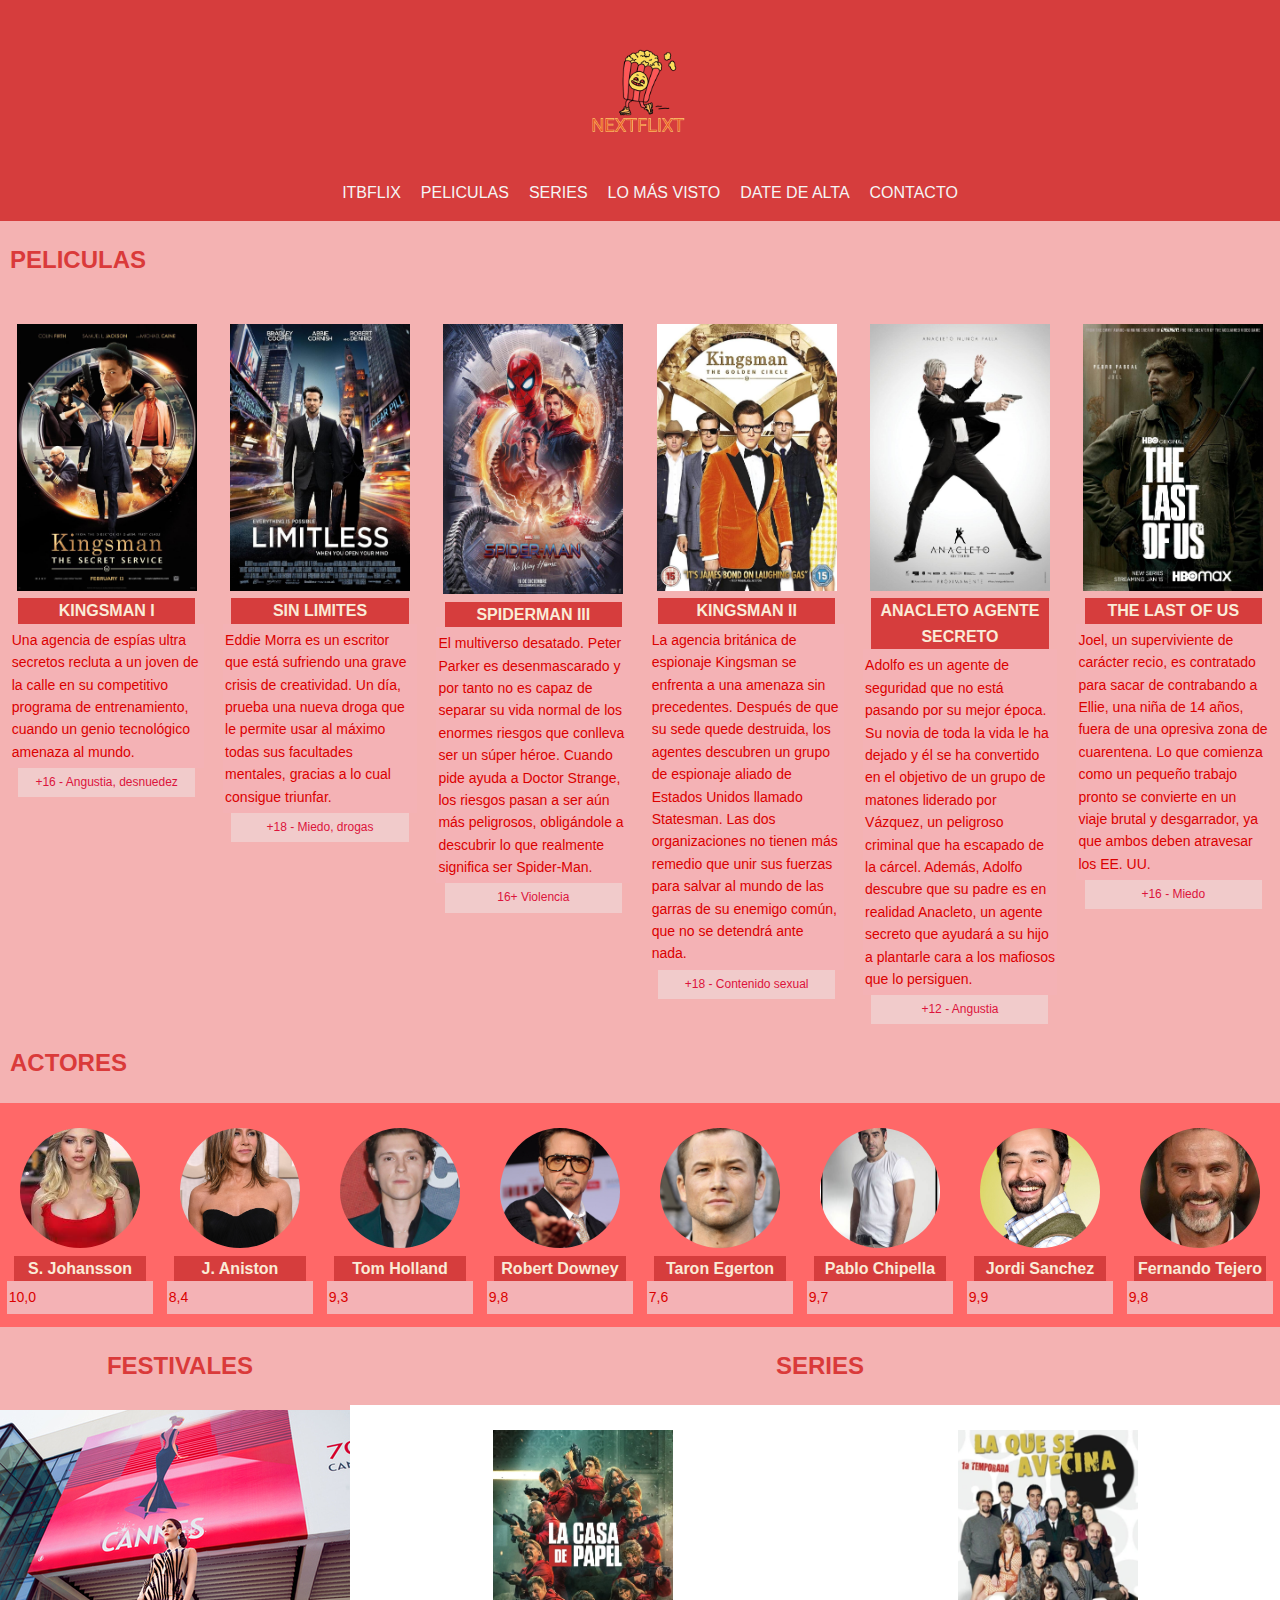
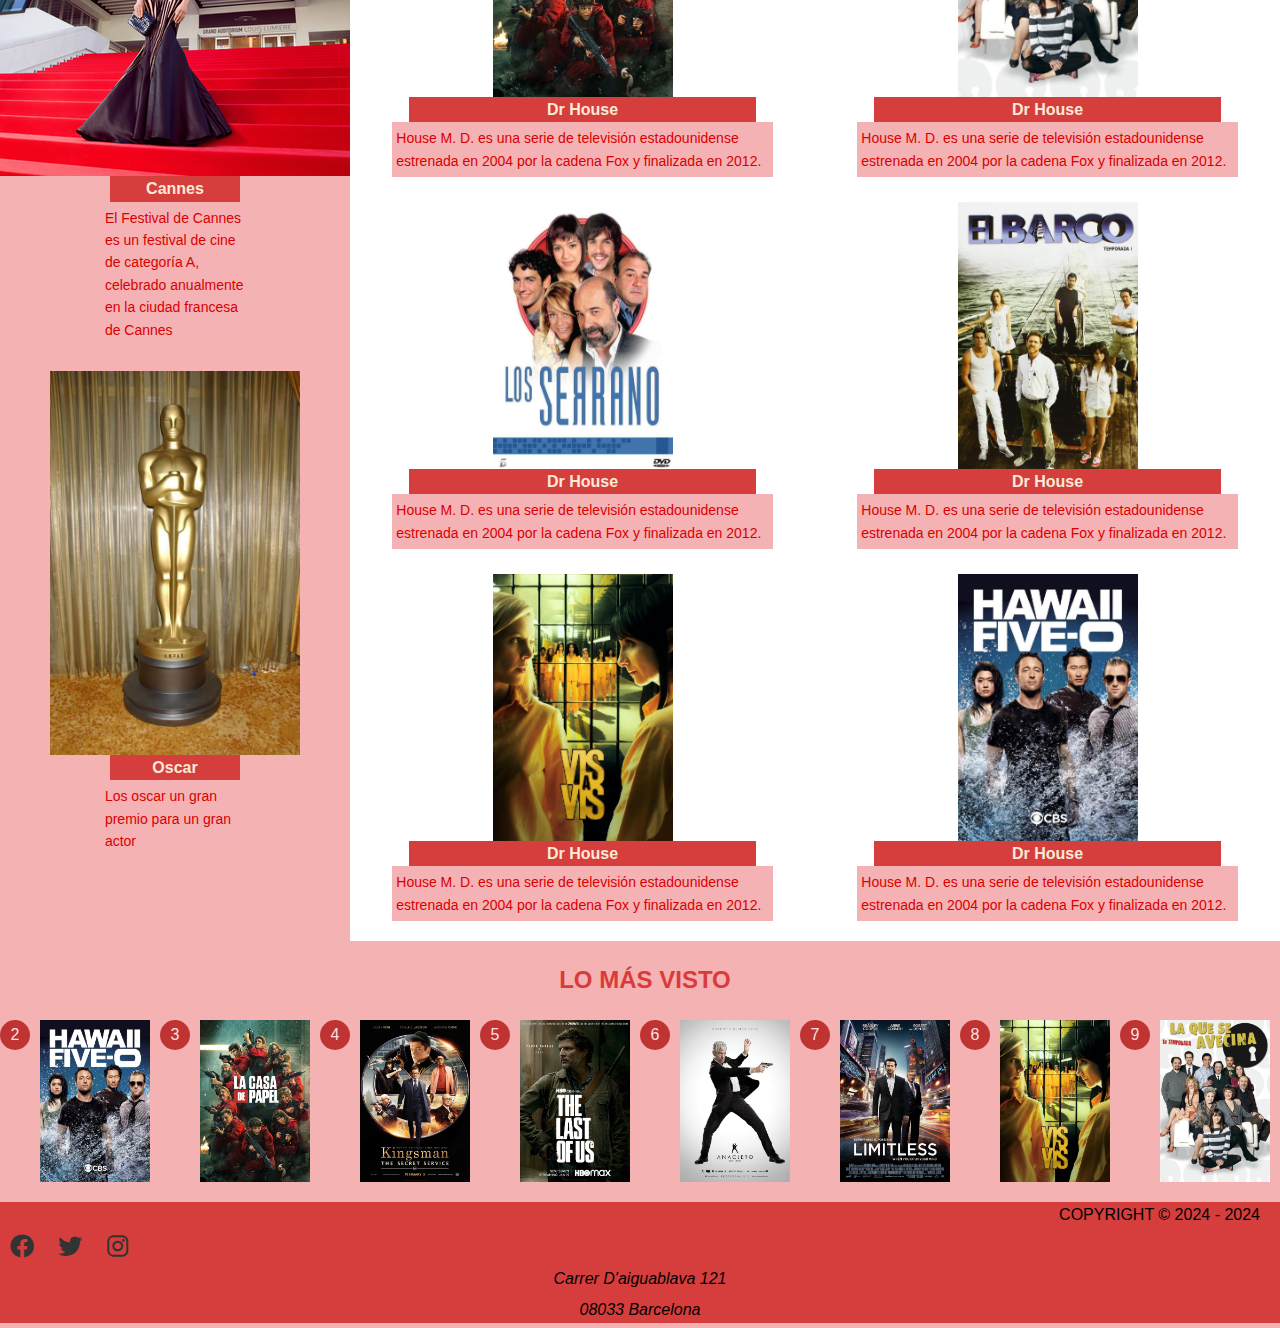
<file: index.html>
<!DOCTYPE html>
<html lang="en">

<head>
    <meta charset="UTF-8">
    <meta name="viewport" content="width=device-width, initial-scale=1.0">
    <link rel="icon" type="Imagenes/png" href="/res/logos/logo.png">
    <title> Web ITBFlix </title>
    <meta name="author" content="Iago Martinez">
    <meta name="description" content="Información acerca de peliculas, series, actores y lo mejor del cine">
    <link rel="stylesheet" href="index.css">
    <link rel="stylesheet" href="cabezera.css">
    <link rel="stylesheet" href="footer.css">
    <link href="https://cdnjs.cloudflare.com/ajax/libs/font-awesome/6.0.0/css/all.min.css" rel="stylesheet">


</head>

<body>
    <header>
        <img src="res/logos/logo.png" alt="Logo" , width="180px" , height="180px">

        <nav>
            <ul>
                <li><a href="más adelante lo relleno">ITBFLIX</a></li>
                <li><a href="#peliculas">PELICULAS</a></li>
                <li><a href="series.html">SERIES</a></li>
                <li><a href="#LOMASVISTO">LO MÁS VISTO</a></li>
                <li><a href="contacto.html">DATE DE ALTA</a></li>
                <li><a href="contacto.html">CONTACTO</a></li>
            </ul>
        </nav>
    </header>

    <main>
        <section>
            <h2 id="peliculas">PELICULAS</h2>
            <div>
                <article>
                    <a href="dedicada.html"><img src="res/logos/movie-1.jpg" width="180"></a>
                    <h4>KINGSMAN I</h4>
                    <p>Una agencia de espías ultra secretos recluta a un joven de la calle en su competitivo programa de
                        entrenamiento, cuando un genio tecnológico amenaza al mundo.</p>
                    <p class="pegi">+16 - Angustia, desnuedez</p>

                </article>

                <article>
                    <a href="dedicada.html"><img src="res/logos/movie-4.jpg" width="180"><a href="d"></a></a>
                    <h4>SIN LIMITES</h4>
                    <p>Eddie Morra es un escritor que está sufriendo una grave crisis de creatividad. Un día, prueba una
                        nueva droga que le permite usar al máximo todas sus facultades mentales, gracias a lo cual
                        consigue triunfar.</p>
                    <p class="pegi">+18 - Miedo, drogas</p>
                </article>
                <article>
                    <a href="dedicada.html"><img src="res/logos/movie2-2.jpg" width="180"></a>
                    <h4>SPIDERMAN III</h4>
                    <p>El multiverso desatado. Peter Parker es desenmascarado y por tanto no es capaz de separar su vida
                        normal de los enormes riesgos que conlleva ser un súper héroe. Cuando pide ayuda a Doctor
                        Strange, los riesgos pasan a ser aún más peligrosos, obligándole a descubrir lo que realmente
                        significa ser Spider-Man.</p>
                    <p class="pegi">16+ Violencia</p>
                </article>
                <article>
                    <a href="dedicada.html"><img src="res/logos/movie-3.jpg" width="180"></a>
                    <h4>KINGSMAN II</h4>
                    <p>La agencia británica de espionaje Kingsman se enfrenta a una amenaza sin precedentes. Después de
                        que su sede quede destruida, los agentes descubren un grupo de espionaje aliado de Estados
                        Unidos llamado Statesman. Las dos organizaciones no tienen más remedio que unir sus fuerzas para
                        salvar al mundo de las garras de su enemigo común, que no se detendrá ante nada.</p>
                    <p class="pegi"> +18 - Contenido sexual</p>
                </article>
                <article>
                    <a href="dedicada.html"><img src="res/logos/movie-5.jpg" width="180"></a>
                    <h4>ANACLETO AGENTE SECRETO</h4>
                    <p>Adolfo es un agente de seguridad que no está pasando por su mejor época. Su novia de toda la vida
                        le ha dejado y él se ha convertido en el objetivo de un grupo de matones liderado por Vázquez,
                        un peligroso criminal que ha escapado de la cárcel. Además, Adolfo descubre que su padre es en
                        realidad Anacleto, un agente secreto que ayudará a su hijo a plantarle cara a los mafiosos que
                        lo persiguen.
                    </p>
                    <p class="pegi">+12 - Angustia</p>
                </article>
                <article>
                    <a href="dedicada.html"><img src="res/logos/movie-7.jpg" width="180"></a>
                    <h4>THE LAST OF US</h4>
                    <p>Joel, un superviviente de carácter recio, es contratado para sacar de contrabando a Ellie, una
                        niña de 14 años, fuera de una opresiva zona de cuarentena. Lo que comienza como un pequeño
                        trabajo pronto se convierte en un viaje brutal y desgarrador, ya que ambos deben atravesar los
                        EE. UU.</p>
                    <p class="pegi"> +16 - Miedo</p>
                </article>
        </section>
        </div>

        <section>
            <h2>ACTORES</h2>
            <div class="actores">
                <article>
                    <img src="res/logos/actor-1.jpeg">
                    <h4>S. Johansson</h4>
                    <p>10,0</p>
                </article>
                <article>
                    <a href="https://es.javascript.info/css-animations"></a>
                    <img src="res/logos/actor-2.jpg">
                    <h4>J. Aniston</h4>
                    <p>8,4</p>
                </article>
                <article>
                    <img src="res/logos/actor-3.jpg">
                    <h4>Tom Holland</h4>
                    <p>9,3</p>
                </article>
                <article>
                    <img src="res/logos/actor-4.jpg">
                    <h4>Robert Downey </h4>
                    <p>9,8</p>
                </article>
                <article>
                    <img src="res/logos/actor-5.jpg">
                    <h4>Taron Egerton</h4>
                    <p>7,6</p>
                </article>
                <article>
                    <img src="res/logos/actor-6.jpg">
                    <h4>Pablo Chipella</h4>
                    <p>9,7</p>
                </article>
                <article>
                    <img src="res/logos/actor-7.jpg">
                    <h4>Jordi Sanchez</h4>
                    <p>9,9</p>
                </article>
                <article>
                    <img src="res/logos/actor-8.jpg">
                    <h4>Fernando Tejero</h4>
                    <p>9,8</p>
                </article>
            </div>
        </section>
        <div class="container-series-festivales">
            <section class="festivales">
                <h2 class="tituloFestivales">FESTIVALES</h2>
                <article>
                    <img class="imagen-cannes" src="res/logos/cannes-4.jpg">
                    <h4>Cannes</h4>
                    <p>El Festival de Cannes es un festival de cine de categoría A, celebrado anualmente en la ciudad
                        francesa
                        de Cannes</p>
                </article>
                <article>
                    <img src="res/logos/losOscar.jpg" width="250">
                    <h4>Oscar</h4>
                    <p>Los oscar un gran premio para un gran actor</p>
                </article>
            </section>
            <div>
            <section>
                <h2 class="tituloSeries", id="SERIES">SERIES</h2>
                <div class="container-series">
                    <article>
                        <img src="res/logos/serie1.jpg" alt="La casa de papel" width="180">
                        <h4>Dr House</h4>
                        <p>House M. D. es una serie de televisión estadounidense estrenada en 2004 por la cadena Fox y
                            finalizada en
                            2012.</p>
                    </article>
                    <article>
                        <img src="res/logos/serie2.jpg" alt="La que se avecina" , width="180">
                        <h4>Dr House</h4>
                        <p>House M. D. es una serie de televisión estadounidense estrenada en 2004 por la cadena Fox y
                            finalizada en
                            2012.</p>
                    </article>
                    <article>
                        <img src="res/logos/serie3.jpg" alt="Los serrano" width="180">
                        <h4>Dr House</h4>
                        <p>House M. D. es una serie de televisión estadounidense estrenada en 2004 por la cadena Fox y
                            finalizada en
                            2012.</p>
                    </article>
                    <article>
                        <img src="res/logos/serie4.jpg" alt="El barco" width="180">
                        <h4>Dr House</h4>
                        <p>House M. D. es una serie de televisión estadounidense estrenada en 2004 por la cadena Fox y
                            finalizada en
                            2012.</p>
                    </article>
                    <article>
                        <img src="res/logos/serie5.jpg" alt="vis a vis" width="180">
                        <h4>Dr House</h4>
                        <p>House M. D. es una serie de televisión estadounidense estrenada en 2004 por la cadena Fox y
                            finalizada en
                            2012.</p>
                    </article>
                    <article>
                        <img src="res/logos/serie6.jpg" alt="Hawai 5-0" width="180">
                        <h4>Dr House</h4>
                        <p>House M. D. es una serie de televisión estadounidense estrenada en 2004 por la cadena Fox y
                            finalizada en
                            2012.</p>
                    </article>
                </div>
            </section>
            </div>
        </div>

        <section class="loMasVisto">
            <h2 id="LOMASVISTO">LO MÁS VISTO</h2>
            <div class="container-loMasVisto">
                <p class="posicion">1</p>
                <img src="res/logos/movie-3.jpg" alt="1" width="110">
                <span class="posicion">2</span>
                <img src="res/logos/serie6.jpg" alt="2" width="110">
                <span class="posicion">3</span>
                <img src="res/logos/serie1.jpg" alt="3" width="110">
                <span class="posicion">4</span>
                <img src="res/logos/movie-1.jpg" alt="1" width="110">
                <span class="posicion">5</span>
                <img src="res/logos/movie-7.jpg" alt="1" width="110">
                <span class="posicion">6</span>
                <img src="res/logos/movie-5.jpg" alt="1" width="110">
                <span class="posicion">7</span>
                <img src="res/logos/movie-4.jpg" alt="1" width="110">
                <span class="posicion">8</span>
                <img src="res/logos/serie5.jpg" alt="1" width="110">
                <span class="posicion">9</span>
                <img src="res/logos/serie2.jpg" alt="1" width="110">
                <span class="posicion">10</span>
                <img src="res/logos/serie3.jpg" alt="1" width="110">
            </div>
        </section>

    </main>
    <footer>
        <p class="COPYRIGHT">COPYRIGHT &copy; 2024 - 2024</p>
        <div class="iconos">
            <a href="https://www.facebook.com" target="_blank"><i class="fab fa-facebook"></i></a>
            <a href="https://www.twitter.com" target="_blank"><i class="fab fa-twitter"></i></a>
            <a href="https://www.instagram.com" target="_blank"><i class="fab fa-instagram"></i></a>
        </div>
        
       <address class="direccion">Carrer D'aiguablava 121</address>
       <address class="direccion">08033 Barcelona</address>
    </footer>
</body>

</html>
</file>
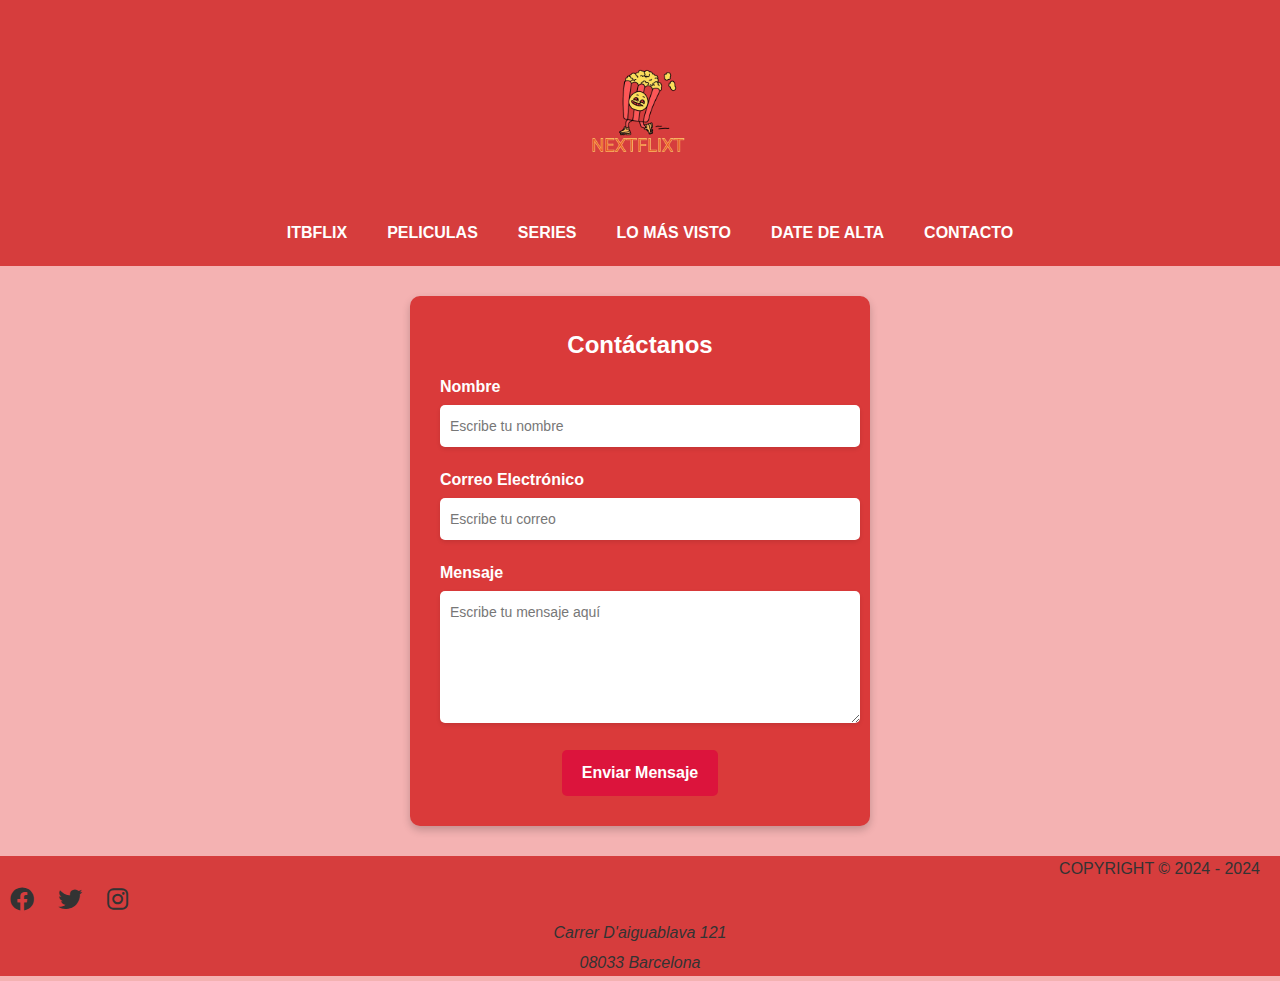
<file: contacto.html>
<!DOCTYPE html>
<html lang="es">
<head>
    <meta charset="UTF-8">
    <meta name="viewport" content="width=device-width, initial-scale=1.0">
    <title>Contacto - ITBFLIX</title>
    <link rel="stylesheet" href="contacto.css">
    <link rel="stylesheet" href="footer.css"></link>
    <link rel="stylesheet" href="cabezera.css"></link>
    <link href="https://cdnjs.cloudflare.com/ajax/libs/font-awesome/6.0.0/css/all.min.css" rel="stylesheet">


</head>
<body>
    <header>
        <img src="res/logos/logo.png" alt="Logo" width="180px" height="180px">
        <nav>
            <ul>
                <li><a href="index.html">ITBFLIX</a></li>
                <li><a href="index.html">PELICULAS</a></li>
                <li><a href="series.html">SERIES</a></li>
                <li><a href="index.html">LO MÁS VISTO</a></li>
                <li><a href="contacto.html">DATE DE ALTA</a></li>
                <li><a href="contacto.html">CONTACTO</a></li>
            </ul>
        </nav>
    </header>

    <section class="contacto">
        <h1>Contáctanos</h1>
    
        <form>
            <div class="campo">
                <label for="nombre">Nombre</label>
                <input type="text" id="nombre" placeholder="Escribe tu nombre">
            </div>
            <div class="campo">
                <label for="email">Correo Electrónico</label>
                <input type="email" id="email" placeholder="Escribe tu correo">
            </div>
            <div class="campo">
                <label for="mensaje">Mensaje</label>
                <textarea id="mensaje" rows="5" placeholder="Escribe tu mensaje aquí"></textarea>
            </div>
            <button type="submit">Enviar Mensaje</button>
        </form>
    </section>

    <footer>
        <p class="COPYRIGHT">COPYRIGHT &copy; 2024 - 2024</p>
        <div class="iconos">
            <a href="https://www.facebook.com" target="_blank"><i class="fab fa-facebook"></i></a>
            <a href="https://www.twitter.com" target="_blank"><i class="fab fa-twitter"></i></a>
            <a href="https://www.instagram.com" target="_blank"><i class="fab fa-instagram"></i></a>
        </div>
        <address class="direccion">Carrer D'aiguablava 121</address>
        <address class="direccion">08033 Barcelona</address>
    </footer>
</body>
</html>
</file>
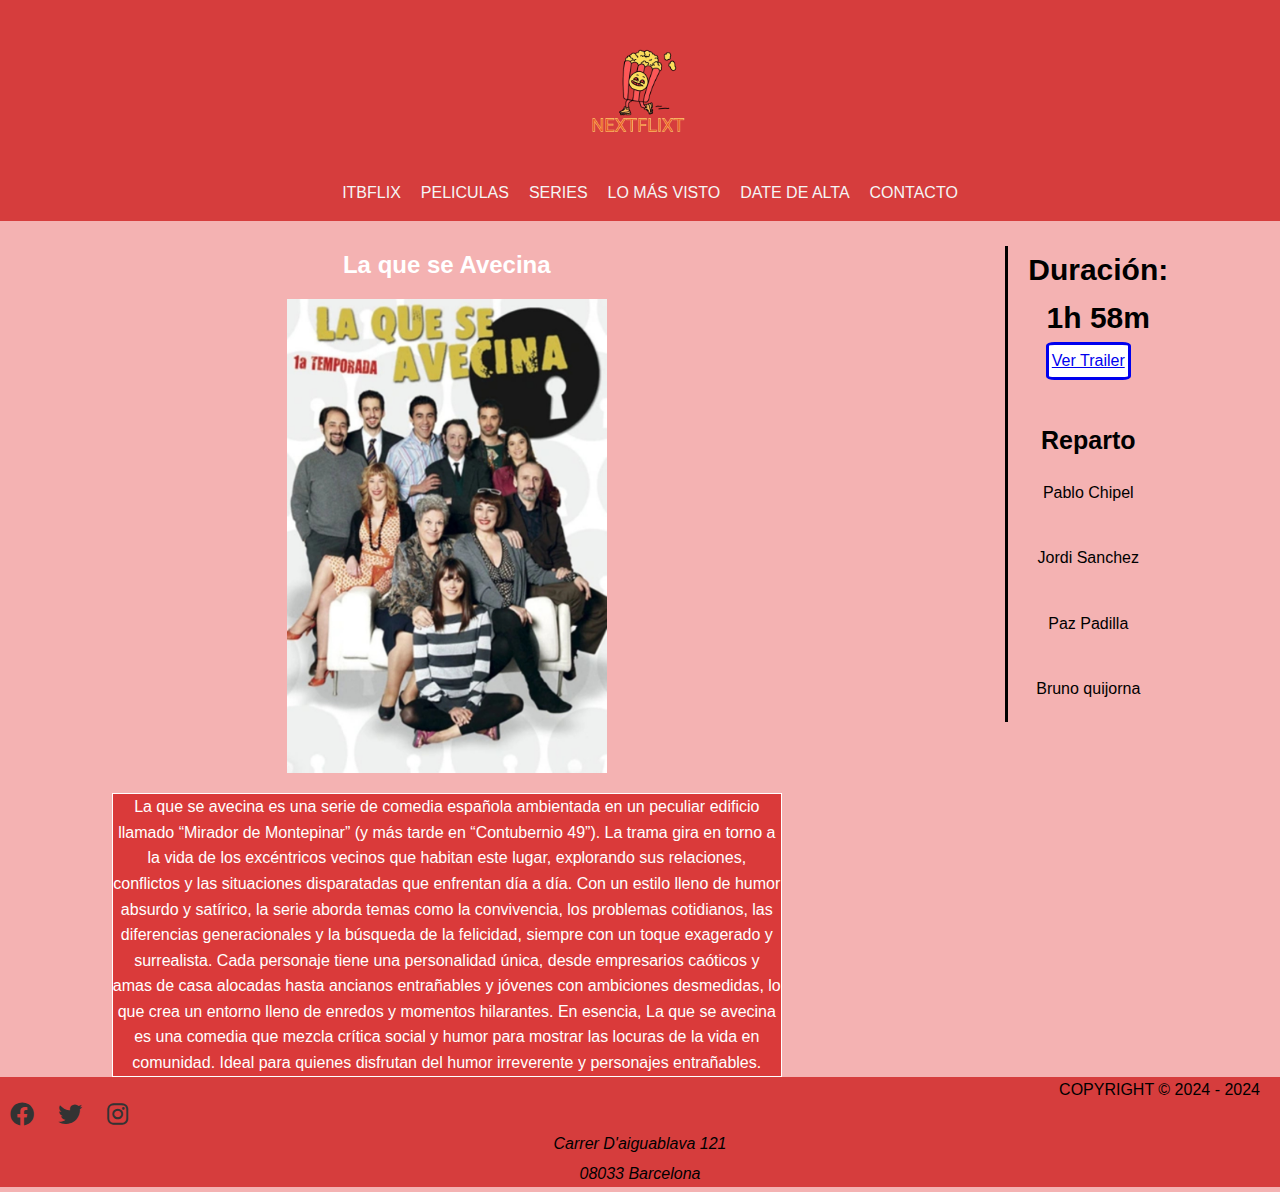
<file: dedicada.html>
<head>
    <meta charset="UTF-8">
    <meta name="viewport" content="width=device-width, initial-scale=1.0">
    <link rel="icon" type="Imagenes/png" href="/res/logos/logo.png">
    <title> Web ITBFlix </title>
    <meta name="author" content="Iago Martinez">
    <meta name="description" content="Información acerca de peliculas, series, actores y lo mejor del cine">
    <link rel="stylesheet" href="estiloDedicada.css">
    <link rel="stylesheet" href="cabezera.css">
    <link rel="stylesheet" href="footer.css">
    <link href="https://cdnjs.cloudflare.com/ajax/libs/font-awesome/6.0.0/css/all.min.css" rel="stylesheet">


</head>

<body>
    <header>
        <img src="res/logos/logo.png" alt="Logo" , width="180px" , height="180px">

        <nav>
            <ul>
                <li><a href="index.html">ITBFLIX</a></li>
                <li><a href="/index.html">PELICULAS</a></li>
                <li><a href="series.html">SERIES</a></li>
                <li><a href="/index.html">LO MÁS VISTO</a></li>
                <li><a href="contacto.html">DATE DE ALTA</a></li>
                <li><a href="contacto.html">CONTACTO</a></li>
            </ul>
        </nav>
    </header>

    <section>
        <Article>
            <h2>La que se Avecina</h2>
            <img src="res/logos/serie2.jpg" alt="la que se avecina foto", width="320px">
            <p class="descripcion">
La que se avecina es una serie de comedia española ambientada
 en un peculiar edificio llamado “Mirador de Montepinar”
(y más tarde en “Contubernio 49”). La trama gira en torno a la vida de los
 excéntricos vecinos que habitan este lugar, explorando sus relaciones, 
 conflictos y las situaciones disparatadas que enfrentan día a día.

Con un estilo lleno de humor absurdo y satírico, la serie aborda temas como la convivencia, los problemas cotidianos, las diferencias generacionales y la búsqueda de la felicidad, siempre con un toque exagerado y surrealista. Cada personaje tiene una personalidad única, desde empresarios caóticos y amas de casa alocadas hasta ancianos entrañables y jóvenes con ambiciones desmedidas, lo que crea un entorno lleno de enredos y momentos hilarantes.

En esencia, La que se avecina es una comedia que mezcla crítica social y humor para mostrar las locuras de la vida en comunidad. Ideal para quienes disfrutan del humor irreverente y personajes entrañables.
            </p>
            
        </article>
        <article class="detalles">
            <p class="duracion">Duración: 1h 58m</p>
            <a class="trailer", href="https://www.youtube.com/watch?v=_RoauX_3_is">Ver Trailer</a>
            <p class="Repartos">Reparto</p>
            <div class="Actoress">
            <p>Pablo Chipel</p>
            <p>Jordi Sanchez</p>
            <p>Paz Padilla</p>
            <p>Bruno quijorna</p>
        </div>
        </article>
    </section>



    <footer>
        <p class="COPYRIGHT">COPYRIGHT &copy; 2024 - 2024</p>
        <div class="iconos">
            <a href="https://www.facebook.com" target="_blank"><i class="fab fa-facebook"></i></a>
            <a href="https://www.twitter.com" target="_blank"><i class="fab fa-twitter"></i></a>
            <a href="https://www.instagram.com" target="_blank"><i class="fab fa-instagram"></i></a>
        </div>
        
       <address class="direccion">Carrer D'aiguablava 121</address>
       <address class="direccion">08033 Barcelona</address>
    </footer>
</body>
</file>
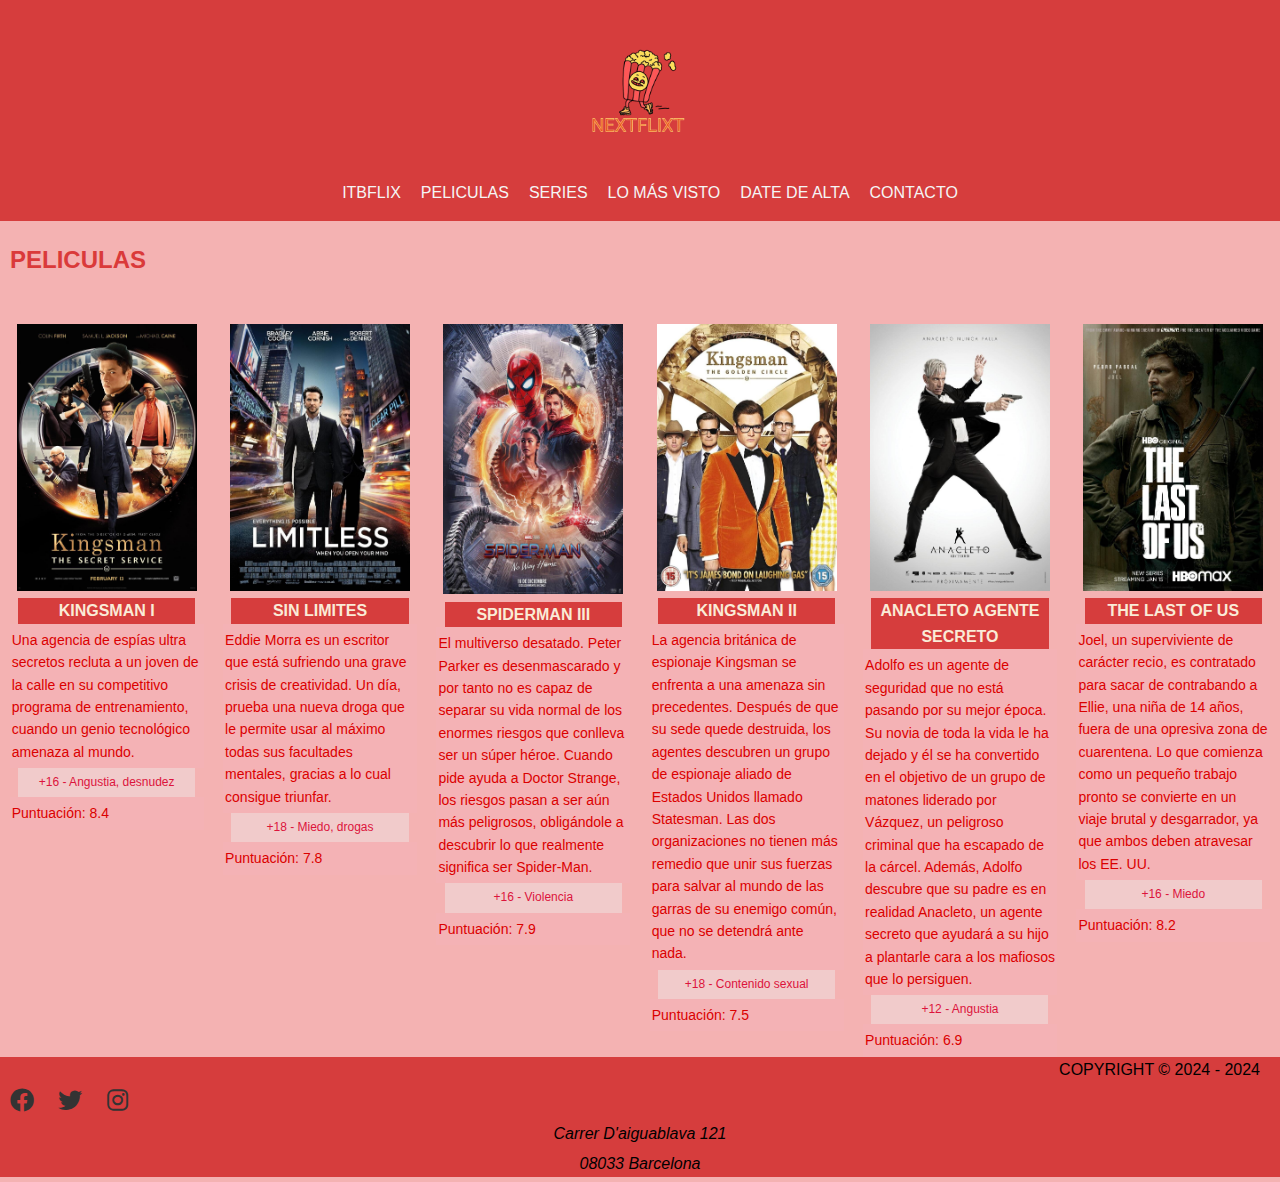
<file: series.html>
<!DOCTYPE html>
<html lang="en">

<head>
    <meta charset="UTF-8">
    <meta name="viewport" content="width=device-width, initial-scale=1.0">
    <link rel="icon" type="Imagenes/png" href="/res/logos/logo.png">
    <title> Web ITBFlix </title>
    <meta name="author" content="Iago Martinez">
    <meta name="description" content="Información acerca de peliculas, series, actores y lo mejor del cine">
    <link rel="stylesheet" href="index.css">
    <link rel="stylesheet" href="cabezera.css">
    <link rel="stylesheet" href="footer.css">
    <link href="https://cdnjs.cloudflare.com/ajax/libs/font-awesome/6.0.0/css/all.min.css" rel="stylesheet">
</head>

<body>
    <header>
        <img src="res/logos/logo.png" alt="Logo" width="180px" height="180px">
        <nav>
            <ul>
                <li><a href="más adelante lo relleno">ITBFLIX</a></li>
                <li><a href="index.html">PELICULAS</a></li>
                <li><a href="series.html">SERIES</a></li>
                <li><a href="index.html">LO MÁS VISTO</a></li>
                <li><a href="contacto.html">DATE DE ALTA</a></li>
                <li><a href="contacto.html">CONTACTO</a></li>
            </ul>
        </nav>
    </header>

    <main>
        <section>
            <h2 id="peliculas">PELICULAS</h2>
            <div>
                <article>
                    <a href="dedicada.html"><img src="res/logos/movie-1.jpg" width="180"></a>
                    <h4>KINGSMAN I</h4>
                    <p>Una agencia de espías ultra secretos recluta a un joven de la calle en su competitivo programa de
                        entrenamiento, cuando un genio tecnológico amenaza al mundo.</p>
                    <p class="pegi">+16 - Angustia, desnudez</p>
                    <p class="puntuacion">Puntuación: 8.4</p>
                </article>

                <article>
                    <a href="dedicada.html"><img src="res/logos/movie-4.jpg" width="180"></a>
                    <h4>SIN LIMITES</h4>
                    <p>Eddie Morra es un escritor que está sufriendo una grave crisis de creatividad. Un día, prueba una
                        nueva droga que le permite usar al máximo todas sus facultades mentales, gracias a lo cual
                        consigue triunfar.</p>
                    <p class="pegi">+18 - Miedo, drogas</p>
                    <p class="puntuacion">Puntuación: 7.8</p>
                </article>

                <article>
                    <a href="dedicada.html"><img src="res/logos/movie2-2.jpg" width="180"></a>
                    <h4>SPIDERMAN III</h4>
                    <p>El multiverso desatado. Peter Parker es desenmascarado y por tanto no es capaz de separar su vida
                        normal de los enormes riesgos que conlleva ser un súper héroe. Cuando pide ayuda a Doctor
                        Strange, los riesgos pasan a ser aún más peligrosos, obligándole a descubrir lo que realmente
                        significa ser Spider-Man.</p>
                    <p class="pegi">+16 - Violencia</p>
                    <p class="puntuacion">Puntuación: 7.9</p>
                </article>

                <article>
                    <a href="dedicada.html"><img src="res/logos/movie-3.jpg" width="180"></a>
                    <h4>KINGSMAN II</h4>
                    <p>La agencia británica de espionaje Kingsman se enfrenta a una amenaza sin precedentes. Después de
                        que su sede quede destruida, los agentes descubren un grupo de espionaje aliado de Estados
                        Unidos llamado Statesman. Las dos organizaciones no tienen más remedio que unir sus fuerzas para
                        salvar al mundo de las garras de su enemigo común, que no se detendrá ante nada.</p>
                    <p class="pegi">+18 - Contenido sexual</p>
                    <p class="puntuacion">Puntuación: 7.5</p>
                </article>

                <article>
                    <a href="dedicada.html"><img src="res/logos/movie-5.jpg" width="180"></a>
                    <h4>ANACLETO AGENTE SECRETO</h4>
                    <p>Adolfo es un agente de seguridad que no está pasando por su mejor época. Su novia de toda la vida
                        le ha dejado y él se ha convertido en el objetivo de un grupo de matones liderado por Vázquez,
                        un peligroso criminal que ha escapado de la cárcel. Además, Adolfo descubre que su padre es en
                        realidad Anacleto, un agente secreto que ayudará a su hijo a plantarle cara a los mafiosos que
                        lo persiguen.</p>
                    <p class="pegi">+12 - Angustia</p>
                    <p class="puntuacion">Puntuación: 6.9</p>
                </article>

                <article>
                    <a href="dedicada.html"><img src="res/logos/movie-7.jpg" width="180"></a>
                    <h4>THE LAST OF US</h4>
                    <p>Joel, un superviviente de carácter recio, es contratado para sacar de contrabando a Ellie, una
                        niña de 14 años, fuera de una opresiva zona de cuarentena. Lo que comienza como un pequeño
                        trabajo pronto se convierte en un viaje brutal y desgarrador, ya que ambos deben atravesar los
                        EE. UU.</p>
                    <p class="pegi">+16 - Miedo</p>
                    <p class="puntuacion">Puntuación: 8.2</p>
                </article>
            </div>
        </section>

        <footer>
            <p class="COPYRIGHT">COPYRIGHT &copy; 2024 - 2024</p>
            <div class="iconos">
                <a href="https://www.facebook.com" target="_blank"><i class="fab fa-facebook"></i></a>
                <a href="https://www.twitter.com" target="_blank"><i class="fab fa-twitter"></i></a>
                <a href="https://www.instagram.com" target="_blank"><i class="fab fa-instagram"></i></a>
            </div>
            
           <address class="direccion">Carrer D'aiguablava 121</address>
           <address class="direccion">08033 Barcelona</address>
        </footer>
    </body>
    
    </html>
</file>
<file: index.css>
h2 {
    margin-top: 20px;
    margin-bottom: 20px;
    margin-left: 10px; 
    color: #da3a3a;
}

section div {
    display: flex;
    justify-content: start;
}

article {
    display: flex;
    flex-direction: column;
    border: solid 3px toma;
    margin: auto;
    margin-top: 25px;
    align-items: center;
    width: 45%;
}

article img:hover {
    transition: 0.4s;
    transform: scale(1.1);
}

article h4 {
    width: 83%;
    text-align: center;
    background-color: #d63d3d;
    color: antiquewhite;
}

article p {
    text-align: start;
    width: 89%;
    background-color: #f4b2b5;
    font-size: 14px;
    padding: 5px 1%;
    color: #db0000;
}

.pegi {
    background-color: rgb(241, 203, 203);
    width: 81%;
    text-align: center;
    font-size: 12px;
    color: crimson;
}

.actores {
    background-color: rgb(255, 104, 104);
    padding-bottom: 1%;
}

.actores img:hover {
    transition: 0.5s;
    filter: brightness(1.2);
    transform: scale(1.3);
}

.actores img {
    padding-bottom: 5%;
    width: 120px;
    height: 120px;
    border-radius: 50%;
    object-fit: cover;
}

.container-series-festivales {
    display: flex;
    width: 100%;
}

.container-series-festivales article {
    display: flex;
    flex-direction: column;
    border: solid 3px toma;
    margin: auto;
    margin-top: 25px;
    align-items: center;
}

.festivales {
    flex: 3;
}


.container-series {
    background-color: white;
    display: flex;
    flex-wrap: wrap;
    padding-bottom: 20px;
  

    
    
}

.series article {
    display: flex;
    flex-direction: column;
    margin: 4%;
    

    
    
}

.series img {
    justify-content: center;
}

.series h4 {
    display: flex;
    width: 40%;
    text-align: center;
    background-color: #d63d3d;
    color: antiquewhite;
   
}

.series p {
    width: 40%;
}

.loMasVisto {
    display: flex;
    flex-direction: column;
    align-items: center;
    
}

.container-loMasVisto img {
    margin: 0 10px 20px;
}
.container-loMasVisto img:hover {
    transition: 0.5s;
    filter: brightness(1.2);
    transform: scale(1.3);


 
}

.tituloSeries{
    justify-self: center;
    text-align: center;

}.tituloFestivales{
    justify-self: center;
    text-align: center;
}
.posicion {
top: 40px;
Left: 5px;
background-color: rgb(192, 51, 51);
color: rgba(255, 243, 243, 0.93); 
font-size: 14;
border-radius: 50%;
width: 30px;
height: 30px;
align-items: center; 
justify-content: center;
display: flex;

}
</file>
<file: cabezera.css>
*  {
    margin: 0;
    font-family: 'Lucida Sans', 'Lucida Sans Regular', 'Lucida Grande', 'Lucida Sans Unicode', Geneva, Verdana, sans-serif;
    line-height: 1.6; /* Espaciado entre líneas */

}

header {
display: flex;
flex-direction: column;
align-items: center;
background-color: #d63d3d;
color: whitesmoke;
}

body {
    background-color: #f4b2b2;
    
}

ul {
    display: flex;
    list-style-type: none;
    padding: 0;
    margin-bottom: 15px;
    
}
ul a:hover {
    transition: color 0,4s;
    color: rgb(247, 233, 153);
}

ul a {
    margin-left: 20px;
    color: whitesmoke;
    text-decoration: none;
}

.COPYRIGHT{
    text-align: end;
    margin-right: 20px;
}

.direccion{
    text-align: center;
    margin-bottom: 5px;
}
</file>
<file: footer.css>
footer {
    background-color: #d63d3d;;
}

.iconos a {
    text-decoration: none;
    color: #333; 
    margin: 0 10px; 
    font-size: 24px;
    transition: color 0.3s ease; 
}
.iconos a:hover {
    color: #0078D7;
}
</file>
<file: contacto.css>
body {
    font-family: Arial, sans-serif;
    margin: 0;
    padding: 0;
    background-color: white;
    color: #333;
}

header {
    background-color: #da3a3a;
    padding: 20px;
    text-align: center;
}

header img {
    display: block;
    margin: 0 auto;
}

header nav ul {
    list-style: none;
    padding: 0;
    margin: 20px 0 0;
    display: flex;
    justify-content: center;
    gap: 20px;
}

header nav ul li a {
    text-decoration: none;
    color: white;
    font-weight: bold;
    transition: color 0.3s ease;
}

header nav ul li a:hover {
    color: crimson;
}

.contacto {
    text-align: center;
    background-color: #da3a3a;
    padding: 30px;
    border-radius: 10px;
    box-shadow: 0 4px 8px rgba(0, 0, 0, 0.2);
    width: 90%;
    max-width: 400px;
    margin: 30px auto;
}

.contacto h1 {
    color: white;
    margin-bottom: 10px;
    font-size: 24px;
}

.contacto p {
    color: crimson;
    margin-bottom: 20px;
}

.campo {
    margin-bottom: 20px;
    text-align: left;
}

.campo label {
    display: block;
    color: white;
    font-weight: bold;
    margin-bottom: 5px;
}

.campo input,
.campo textarea {
    width: 100%;
    padding: 10px;
    border: none;
    border-radius: 5px;
    outline: none;
    font-size: 14px;
    box-shadow: 0 2px 4px rgba(0, 0, 0, 0.1);
}

.campo input::placeholder,
.campo textarea::placeholder {
    color: #777;
}

.campo input:focus,
.campo textarea:focus {
    box-shadow: 0 0 4px crimson;
}

button {
    background-color: crimson;
    color: white;
    border: none;
    padding: 10px 20px;
    font-size: 16px;
    font-weight: bold;
    border-radius: 5px;
    cursor: pointer;
    transition: background-color 0.3s ease;
}

button:hover {
    background-color: #da3a3a;
}
</file>
<file: estiloDedicada.css>
section {
    display: flex;
    size: 100%;
}
article {
    display: flex;
    flex-direction: column;
    border: solid 3px toma;
    margin: auto;
    margin-top: 25px;
    align-items: center;
    width: 45%;
    flex: 0.60;
}

h2{
    color: white;
    padding-bottom: 15px;
    

}
.descripcion {
   margin-top: 3%;
    background-color: #da3a3a;
    color: white;
     border: solid 1px ;
     text-align: center;
 
   
}
.duracion{
    font-size: 30px;
    font-weight: bold;
    margin-left: 20;
}

.detalles {
    align-items: center;
    flex: 0;
    text-align: center;
    border-left: solid;
}

.trailer{
    background-color: white;
    padding: 2%;
    border: solid ;
    border-radius: 10%;
    border-left: solid;
    
}
.trailer:hover{
    transition: 0.5ms;
    background-color: black;
    color: white;
    
}

.repartos{
    margin-top: 40px;
    font-size: 25px;
    font-weight: bolder;


}

.actoress p{
    padding: 20px;
   
}
</file>
